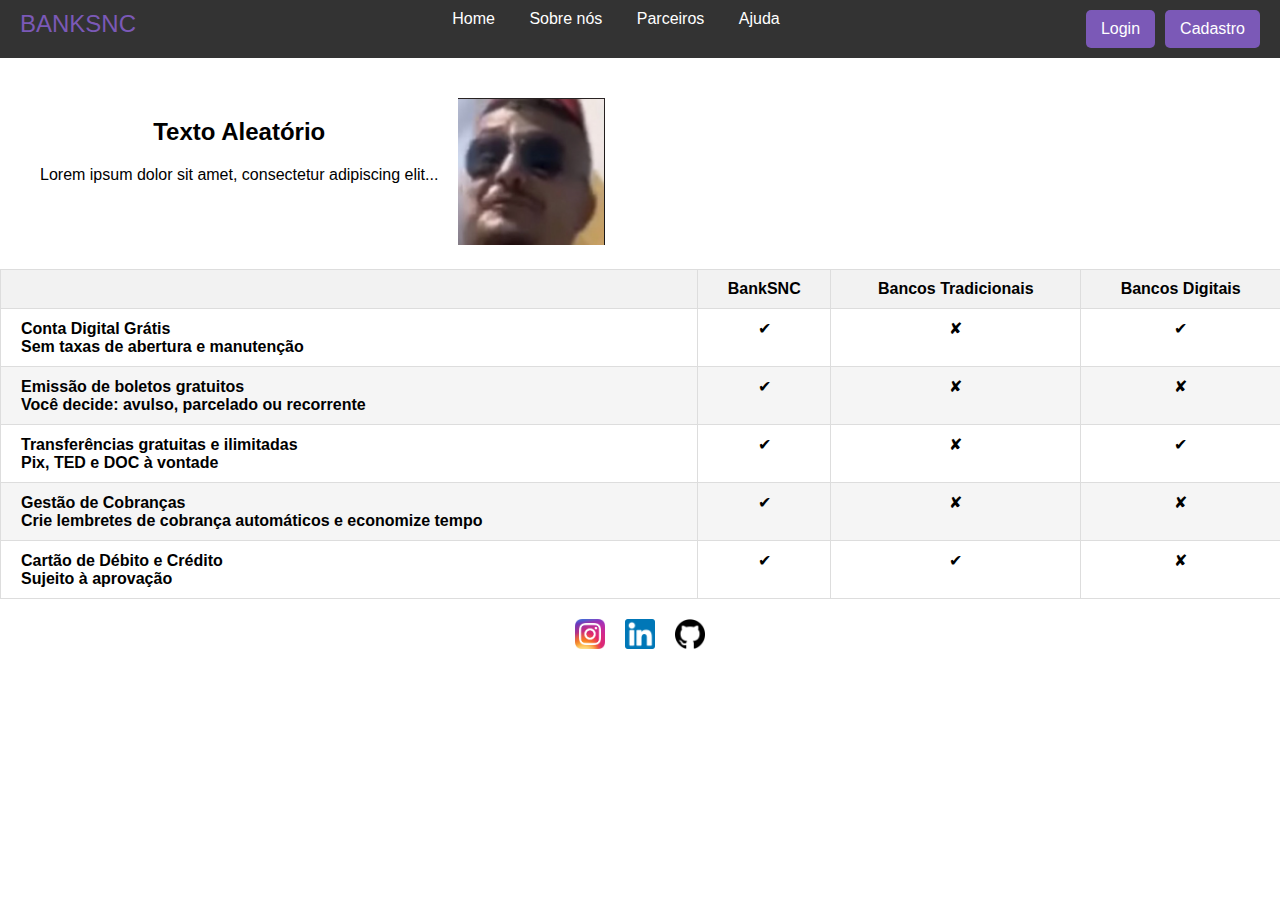
<file: P.I-main/index.html>
<!DOCTYPE html>
<html lang="pt-br">

<head>
    <meta charset="UTF-8">
    <meta name="viewport" content="width=device-width, initial-scale=1.0">
    <link rel="stylesheet" type="text/css" href="css/navbar.css">
    <link rel="stylesheet" type="text/css" href="css/style.css">
    <title>BANKSNC</title>
</head>
<header>
    <div class="navbar">
        <div class="left">
            <span class="project-name">BANKSNC</span>
        </div>
        <a href="index.html">Home</a>
        <a href="#sobre">Sobre nós</a>
        <a href="#parceiros">Parceiros</a>
        <a href="ajuda.html">Ajuda</a>
        <a href="cadastro.html" class="btn">Cadastro</a>
        <a href="login.html" class="btn">Login</a>
    </div>
</header>

<body>

    <div class="content">
        <div class="left-content">
            <h2>Texto Aleatório</h2>
            <p>Lorem ipsum dolor sit amet, consectetur adipiscing elit...</p>
        </div>
        <div class="right-content">
            <img src="img/Captura de tela 2023-01-11 190513.png" alt="imagem aleatoria">
        </div>
    </div>
    <div class="comparison-table">
        <div class="row header">
            <div class="cell"></div>
            <div class="cell">BankSNC</div>
            <div class="cell">Bancos Tradicionais</div>
            <div class="cell">Bancos Digitais</div>
        </div>
        <div class="row">
            <div class="cell feature">Conta Digital Grátis<br>Sem taxas de abertura e manutenção</div>
            <div class="cell">&#10004;</div>
            <div class="cell">&#10008;</div>
            <div class="cell">&#10004;</div>
        </div>
        <div class="row">
            <div class="cell feature">Emissão de boletos gratuitos<br>Você decide: avulso, parcelado ou recorrente</div>
            <div class="cell">&#10004;</div>
            <div class="cell">&#10008;</div>
            <div class="cell">&#10008;</div>
        </div>
        <div class="row">
            <div class="cell feature">Transferências gratuitas e ilimitadas<br>Pix, TED e DOC à vontade</div>
            <div class="cell">&#10004;</div>
            <div class="cell">&#10008;</div>
            <div class="cell">&#10004;</div>
        </div>
        <div class="row">
            <div class="cell feature">Gestão de Cobranças<br>Crie lembretes de cobrança automáticos e economize tempo</div>
            <div class="cell">&#10004;</div>
            <div class="cell">&#10008;</div>
            <div class="cell">&#10008;</div>
        </div>
        <div class="row">
            <div class="cell feature">Cartão de Débito e Crédito<br>Sujeito à aprovação</div>
            <div class="cell">&#10004;</div>
            <div class="cell">&#10004;</div>
            <div class="cell">&#10008;</div>
        </div>
    </div>

<div class="social-media">
    <a href="https://www.instagram.com/.." target="_blank"><img src="img/Instagram_icon.png" alt="Instagram"></a>
    <a href="https://www.linkedin.com/in/.." target="_blank"><img src="img/174857.png" alt="LinkedIn"></a>
    <a href="https://github.com/.." target="_blank"><img src="img/25231.png" alt="GitHub"></a>
</div>

</body>

</html>
</file>
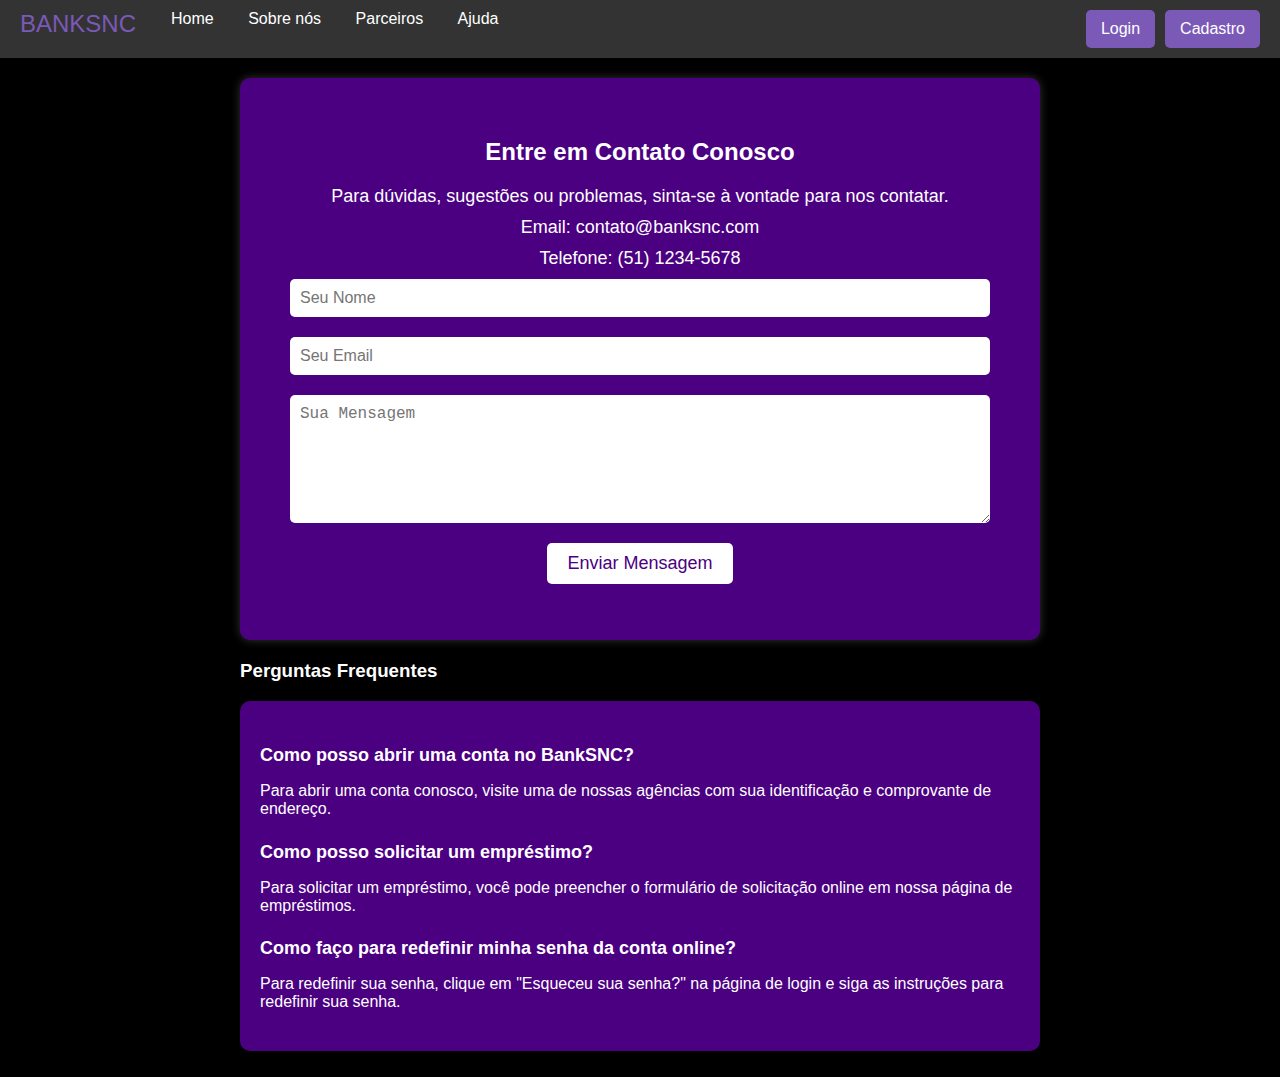
<file: P.I-main/ajuda.html>
<html lang="pt-br">
<head>
    <meta charset="UTF-8">
    <meta name="viewport" content="width=device-width, initial-scale=1.0">
    <link rel="stylesheet" type="text/css" href="css/navbar.css">
    <link rel="stylesheet" type="text/css" href="css/ajuda.css">
    <title>Ajuda</title>
</head>
<header>
    <div class="navbar">
        <div class="left">
            <span class="project-name">BANKSNC</span>
        </div>
        <a href="index.html">Home</a>
        <a href="#sobre">Sobre nós</a>
        <a href="#parceiros">Parceiros</a>
        <a href="ajuda.html">Ajuda</a>
        <a href="cadastro.html" class="btn">Cadastro</a>
        <a href="login.html" class="btn">Login</a>
    </div>
</header>
<body>

    <div class="container">
        <div class="contact-container">
            <h2>Entre em Contato Conosco</h2>
            <div class="contact-info">
                <p>Para dúvidas, sugestões ou problemas, sinta-se à vontade para nos contatar.</p>
                <p>Email: contato@banksnc.com</p>
                <p>Telefone: (51) 1234-5678</p>
            </div>
        
            <form class="contact-form">
                <input type="text" placeholder="Seu Nome" required><br>
                <input type="email" placeholder="Seu Email" required><br>
                <textarea placeholder="Sua Mensagem" rows="6" required></textarea><br>
                <button type="submit">Enviar Mensagem</button>
            </form>
        </div>

        <h3>Perguntas Frequentes</h3>
    
        <div class="faq">
            <div class="question">
                <h4>Como posso abrir uma conta no BankSNC?</h4>
                <p>Para abrir uma conta conosco, visite uma de nossas agências com sua identificação e comprovante de endereço.</p>
            </div>
    
            <div class="question">
                <h4>Como posso solicitar um empréstimo?</h4>
                <p>Para solicitar um empréstimo, você pode preencher o formulário de solicitação online em nossa página de empréstimos.</p>
            </div>
    
            <div class="question">
                <h4>Como faço para redefinir minha senha da conta online?</h4>
                <p>Para redefinir sua senha, clique em "Esqueceu sua senha?" na página de login e siga as instruções para redefinir sua senha.</p>
            </div>
        </div>
    </div>
    
</body>
</html>
</file>
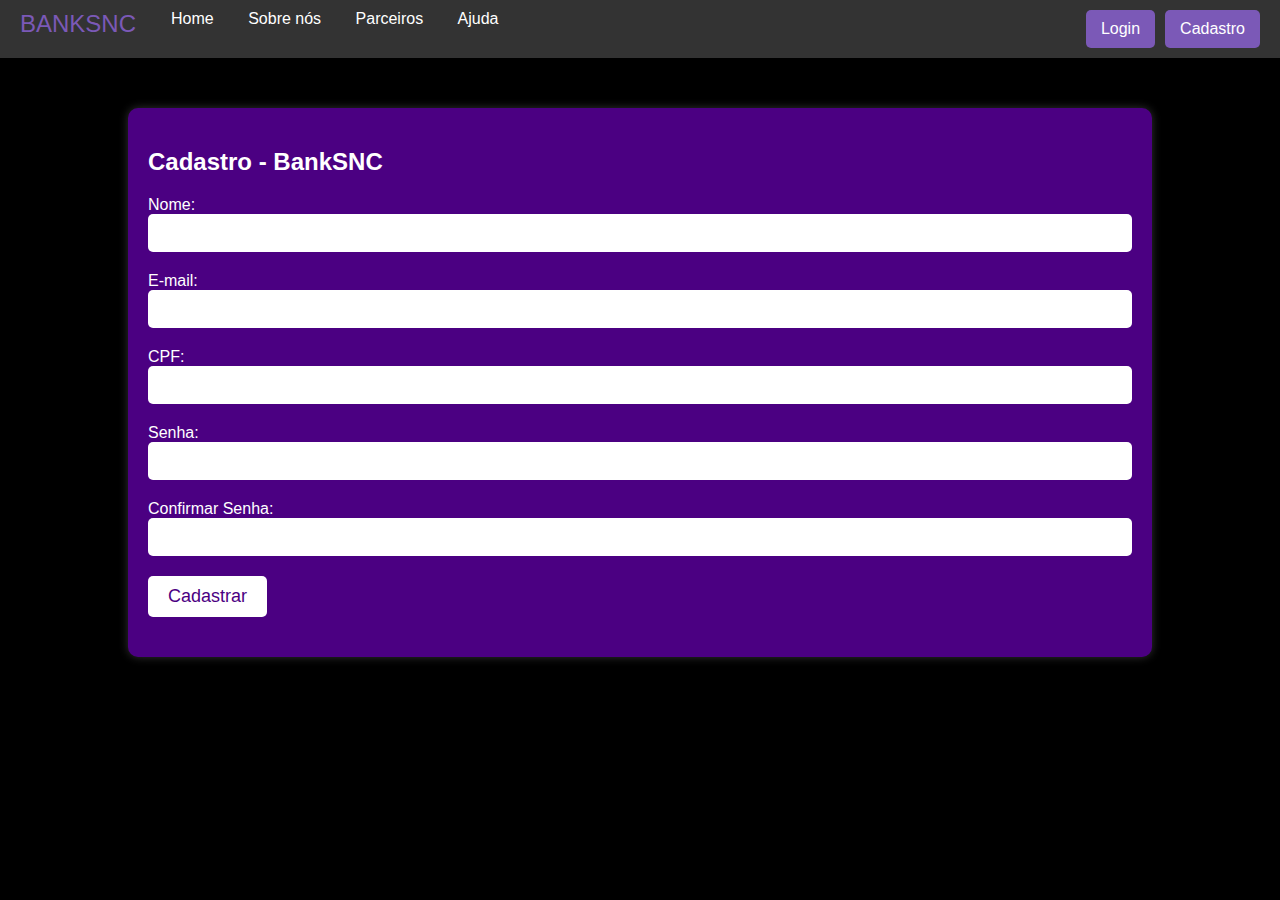
<file: P.I-main/cadastro.html>
<html lang="pt-br">
<head>
    <meta charset="UTF-8">
    <meta name="viewport" content="width=device-width, initial-scale=1.0">
    <link rel="stylesheet" type="text/css" href="css/navbar.css">
    <link rel="stylesheet" type="text/css" href="css/cadastro.css">
    <title>Cadastro</title>
</head>
<header>
    <div class="navbar">
        <div class="left">
            <span class="project-name">BANKSNC</span>
        </div>
        <a href="index.html">Home</a>
        <a href="#sobre">Sobre nós</a>
        <a href="#parceiros">Parceiros</a>
        <a href="ajuda.html">Ajuda</a>
        <a href="cadastro.html" class="btn">Cadastro</a>
        <a href="login.html" class="btn">Login</a>
    </div>
</header>
<body>
    <div class="container">
        <div class="form-container">
            <h2>Cadastro - BankSNC</h2>
            <div class="form-group">
                <label for="nome">Nome:</label>
                <input type="text" id="nome" name="nome" required>
            </div>
    
            <div class="form-group">
                <label for="email">E-mail:</label>
                <input type="email" id="email" name="email" required>
            </div>

            <div class="form-group">
                <label for="cpf">CPF:</label>
                <input type="text" id="cpf" name="cpf" required>
            </div>
    
            <div class="form-group">
                <label for="senha">Senha:</label>
                <input type="password" id="senha" name="senha" required>
            </div>
    
            <div class="form-group">
                <label for="confirmarSenha">Confirmar Senha:</label>
                <input type="password" id="confirmarSenha" name="confirmarSenha" required>
            </div>
    
            <div class="form-group">
                <button type="submit">Cadastrar</button>
            </div>
        </div>
    </div>
</body>
</html>
</file>
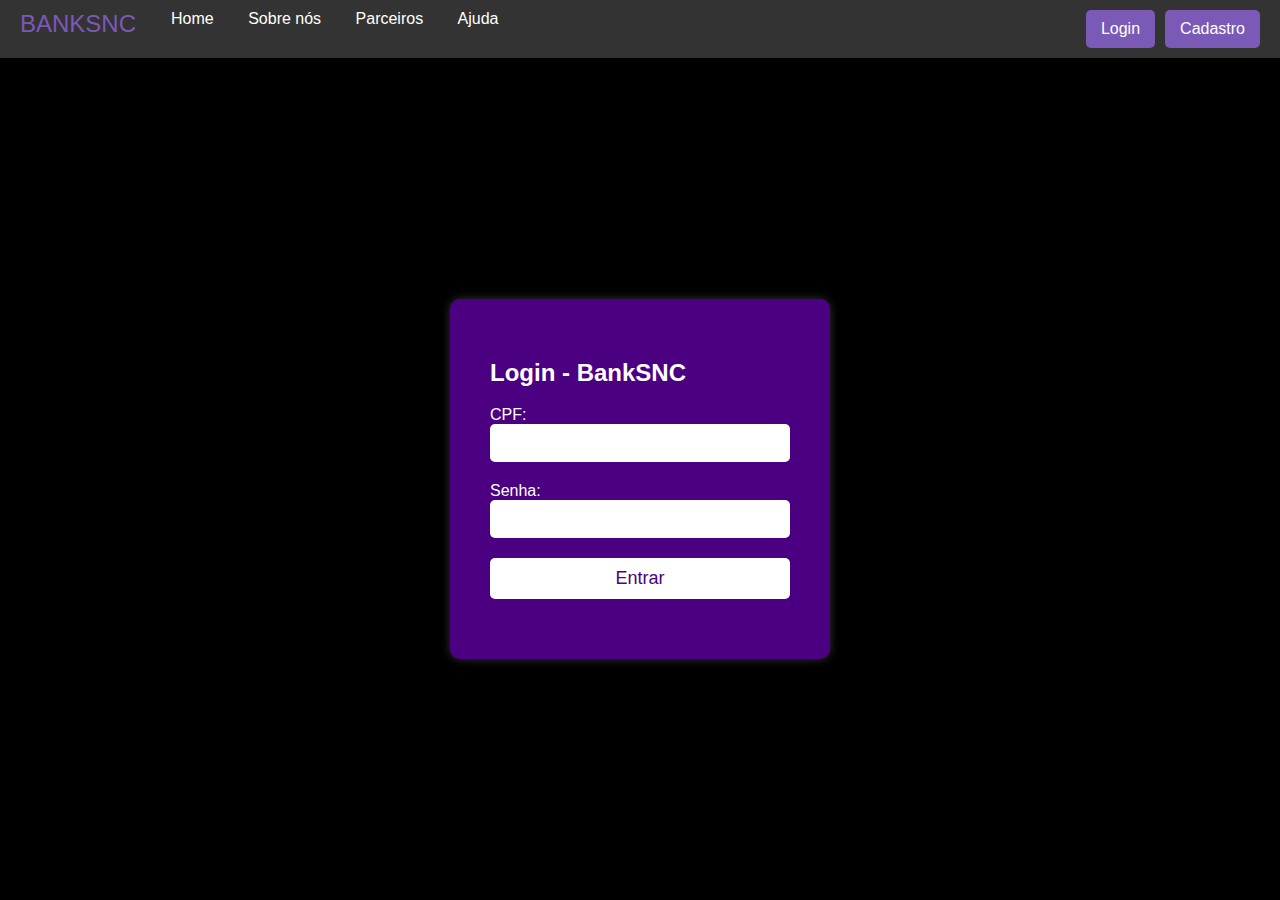
<file: P.I-main/login.html>
<html lang="pt-br">
<head>
    <meta charset="UTF-8">
    <meta name="viewport" content="width=device-width, initial-scale=1.0">
    <link rel="stylesheet" type="text/css" href="css/navbar.css">
    <link rel="stylesheet" type="text/css" href="css/login.css">
    <title>Login</title>
</head>
<header>
    <div class="navbar">
        <div class="left">
            <span class="project-name">BANKSNC</span>
        </div>
        <a href="index.html">Home</a>
        <a href="#sobre">Sobre nós</a>
        <a href="#parceiros">Parceiros</a>
        <a href="ajuda.html">Ajuda</a>
        <a href="cadastro.html" class="btn">Cadastro</a>
        <a href="login.html" class="btn">Login</a>
    </div>
</header>
<body>
    <div class="container">
        <div class="form-container">
            <h2>Login - BankSNC</h2>
            <div class="form-group">
                <label for="cpf">CPF:</label>
                <input type="text" id="cpf" name="cpf" required>
            </div>
    
            <div class="form-group">
                <label for="senha">Senha:</label>
                <input type="password" id="senha" name="senha" required>
            </div>
    
            <div class="form-group">
                <button type="submit">Entrar</button>
            </div>
        </div>
    </div>
    
</body>
</html>
</file>
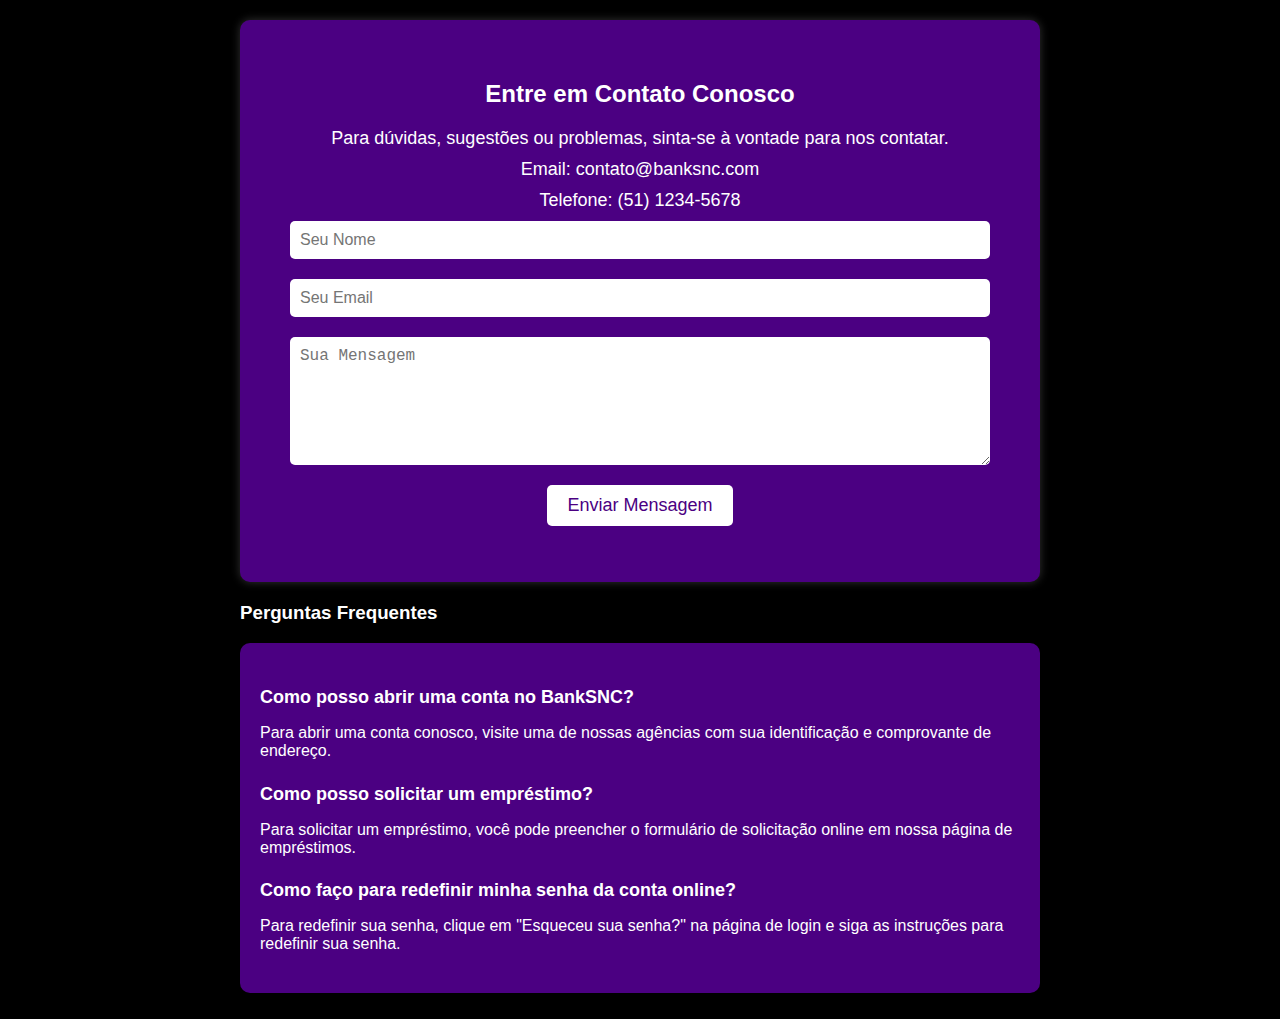
<file: PI Web/ajuda.html>
<html lang="pt-br">
<head>
    <meta charset="UTF-8">
    <meta name="viewport" content="width=device-width, initial-scale=1.0">
    <link rel="stylesheet" type="text/css" href="css/ajuda.css">
    <title>Ajuda</title>
</head>
<body>
    <div class="container">
        <div class="contact-container">
            <h2>Entre em Contato Conosco</h2>
            <div class="contact-info">
                <p>Para dúvidas, sugestões ou problemas, sinta-se à vontade para nos contatar.</p>
                <p>Email: contato@banksnc.com</p>
                <p>Telefone: (51) 1234-5678</p>
            </div>
        
            <form class="contact-form">
                <input type="text" placeholder="Seu Nome" required><br>
                <input type="email" placeholder="Seu Email" required><br>
                <textarea placeholder="Sua Mensagem" rows="6" required></textarea><br>
                <button type="submit">Enviar Mensagem</button>
            </form>
        </div>

        <h3>Perguntas Frequentes</h3>
    
        <div class="faq">
            <div class="question">
                <h4>Como posso abrir uma conta no BankSNC?</h4>
                <p>Para abrir uma conta conosco, visite uma de nossas agências com sua identificação e comprovante de endereço.</p>
            </div>
    
            <div class="question">
                <h4>Como posso solicitar um empréstimo?</h4>
                <p>Para solicitar um empréstimo, você pode preencher o formulário de solicitação online em nossa página de empréstimos.</p>
            </div>
    
            <div class="question">
                <h4>Como faço para redefinir minha senha da conta online?</h4>
                <p>Para redefinir sua senha, clique em "Esqueceu sua senha?" na página de login e siga as instruções para redefinir sua senha.</p>
            </div>
        </div>
    </div>
    
</body>
</html>
</file>
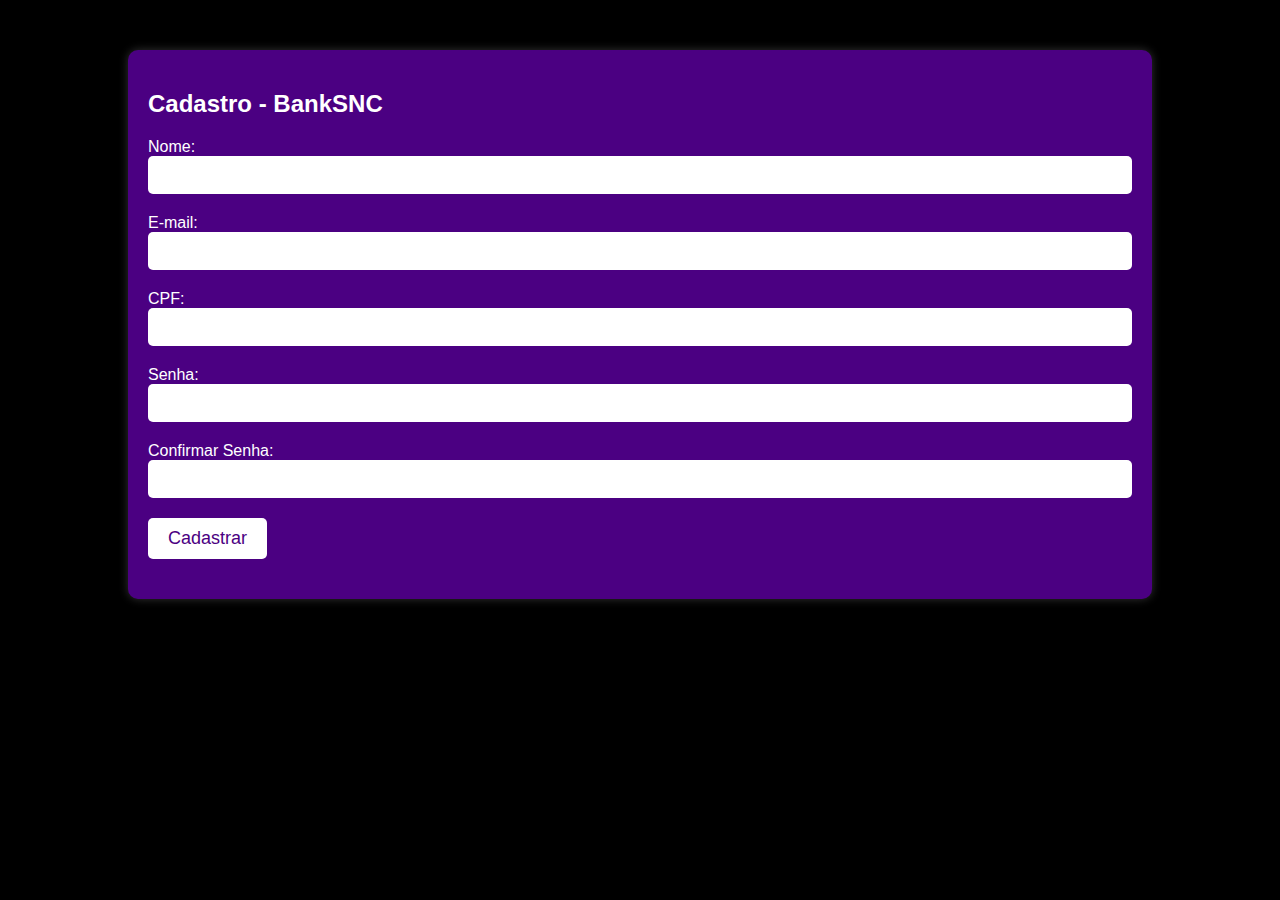
<file: PI Web/cadastro.html>
<html lang="pt-br">
<head>
    <meta charset="UTF-8">
    <meta name="viewport" content="width=device-width, initial-scale=1.0">
    <link rel="stylesheet" type="text/css" href="css/cadastro.css">
    <title>Cadastro</title>
</head>
<body>
    <div class="container">
        <div class="form-container">
            <h2>Cadastro - BankSNC</h2>
            <div class="form-group">
                <label for="nome">Nome:</label>
                <input type="text" id="nome" name="nome" required>
            </div>
    
            <div class="form-group">
                <label for="email">E-mail:</label>
                <input type="email" id="email" name="email" required>
            </div>

            <div class="form-group">
                <label for="cpf">CPF:</label>
                <input type="text" id="cpf" name="cpf" required>
            </div>
    
            <div class="form-group">
                <label for="senha">Senha:</label>
                <input type="password" id="senha" name="senha" required>
            </div>
    
            <div class="form-group">
                <label for="confirmarSenha">Confirmar Senha:</label>
                <input type="password" id="confirmarSenha" name="confirmarSenha" required>
            </div>
    
            <div class="form-group">
                <button type="submit">Cadastrar</button>
            </div>
        </div>
    </div>
</body>
</html>
</file>
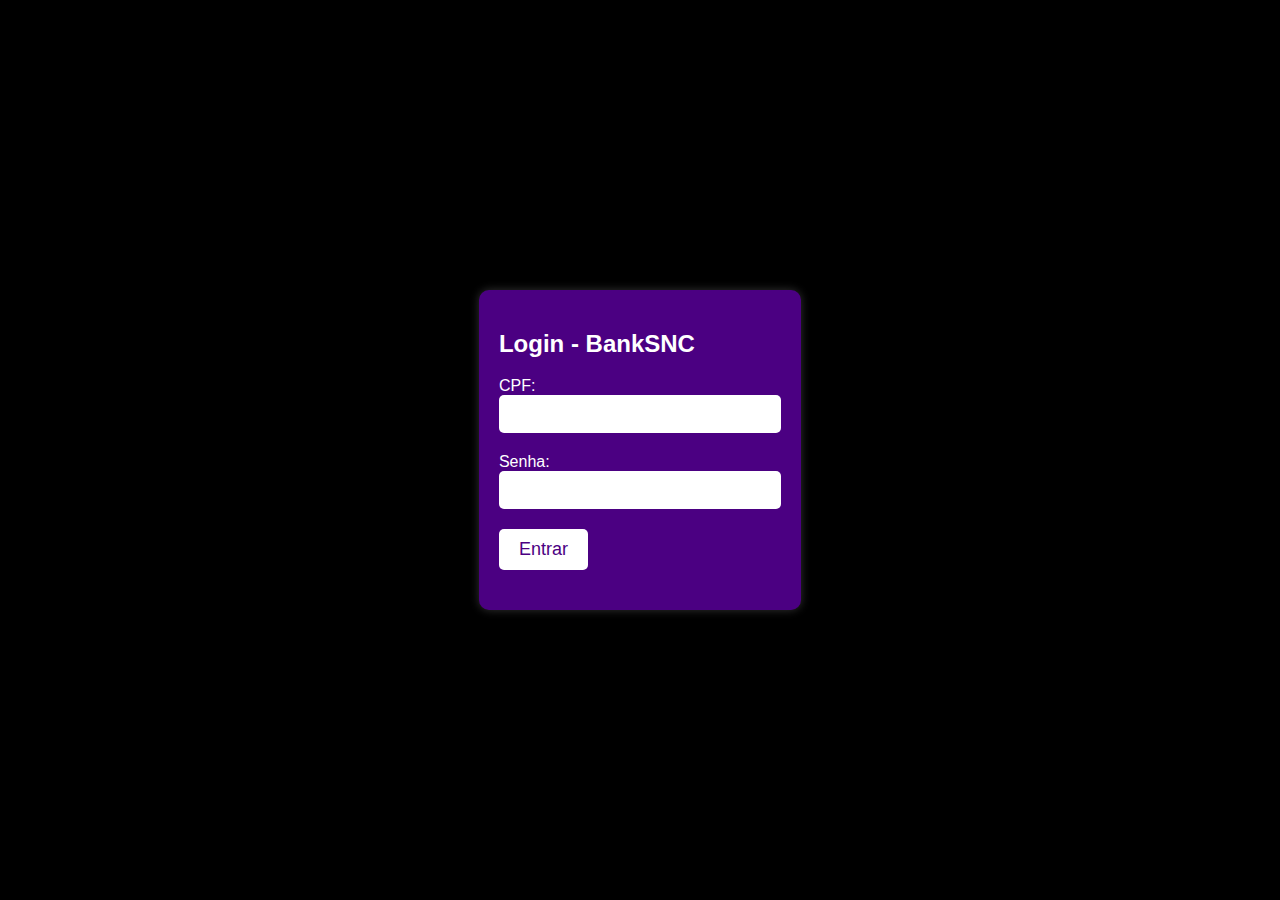
<file: PI Web/login.html>
<html lang="pt-br">
<head>
    <meta charset="UTF-8">
    <meta name="viewport" content="width=device-width, initial-scale=1.0">
    <link rel="stylesheet" type="text/css" href="css/login.css">
    <title>Login</title>
</head>
<body>
    <div class="container">
        <div class="form-container">
            <h2>Login - BankSNC</h2>
            <div class="form-group">
                <label for="cpf">CPF:</label>
                <input type="text" id="cpf" name="cpf" required>
            </div>
    
            <div class="form-group">
                <label for="senha">Senha:</label>
                <input type="password" id="senha" name="senha" required>
            </div>
    
            <div class="form-group">
                <button type="submit">Entrar</button>
            </div>
        </div>
    </div>
    
</body>
</html>
</file>
<file: P.I-main/css/navbar.css>
.navbar {
    background-color: #333;
    overflow: hidden;
    padding: 10px 20px;
}

.project-name {
    color:#7b59b7;
    font-size: 24px;
    float: left;
    margin-right: 20px;
}

.navbar a {
    color: white;
    text-decoration: none;
    padding: 10px 15px;
    border-radius: 5px;
}

.navbar a:hover {
    color: #7b59b7;
}

.navbar a.btn {
    background-color: #7b59b7;
    float: right; /* Adicionando float para posicionar no canto direito */
    margin-left: 10px; /* Espaçamento entre os botões */
}

.navbar a.btn:first-child {
    margin-left: 0; /* Remove a margem do primeiro botão para evitar espaçamento extra */
}

.navbar a.btn:hover {
    background-color: #a084d9;
}
</file>
<file: P.I-main/css/style.css>
body {
    margin: 0;
    font-family: Arial, sans-serif;
    text-align: center;
}



.content {
    padding: 20px;
    text-align: center;
    display: flex;
}

.left-content {
    padding: 20px;
    max-width: 600px;
}

.right-content {
    margin-top: 20px;
}

img {
    max-width: 100%;
    height: auto;
}
.comparison-table {
    display: table;
    width: 100%;
    border-collapse: collapse;
}

.row {
    display: table-row;
}

.cell {
    display: table-cell;
    border: 1px solid #ccc;
    padding: 10px;
    text-align: center;
}

.header .cell {
    background-color: #f2f2f2;
    font-weight: bold;
}

.feature {
    text-align: left;
    font-weight: bold;
}
.row:nth-child(odd) {
    background-color: #f5f5f5;
}

.row:nth-child(even) {
    background-color: #ffffff;
}

.cell {
    border: 1px solid #dddddd;
    padding: 10px;
    text-align: center;
}

.feature {
    text-align: left;
    padding-left: 20px;
}
.social-media {
    display: flex;
    justify-content: center;
    margin-top: 20px;
}

.social-media a {
    margin: 0 10px;
}

.social-media img {
    width: 30px;
    height: 30px;
    transition: transform 0.3s ease;
}

.social-media img:hover {
    transform: scale(1.2);
}
</file>
<file: P.I-main/css/ajuda.css>
body {
    font-family: Arial, sans-serif;
    margin: 0;
    padding: 0;
    background-color: #000;
    color: #fff;
}

.container {
    max-width: 800px;
    margin: 0 auto;
    padding: 20px;
}

.contact-container {
    background-color: #4b0082;
    padding: 40px;
    border-radius: 10px;
    box-shadow: 0 0 10px 0 rgba(255, 255, 255, 0.2);
    text-align: center;
    margin-bottom: 20px;
}

.contact-container h2 {
    margin-bottom: 20px;
}

.contact-info p {
    font-size: 18px;
    margin: 10px 0;
}

.contact-form input,
.contact-form textarea {
    width: calc(100% - 20px);
    padding: 10px;
    margin-bottom: 20px;
    font-size: 16px;
    border: none;
    border-radius: 5px;
    background-color: #fff;
    color: #000;
}

.contact-form button {
    background-color: #fff;
    color: #4b0082;
    padding: 10px 20px;
    font-size: 18px;
    border: none;
    border-radius: 5px;
    cursor: pointer;
}

.contact-form button:hover {
    background-color: #4b0082;
    color: #fff;
}

.faq {
    background-color: #4b0082;
    padding: 20px;
    border-radius: 10px;
}

.question {
    margin-bottom: 20px;
}

.question h4 {
    font-size: 18px;
    margin-bottom: 10px;
}

.question p {
    font-size: 16px;
}
</file>
<file: P.I-main/css/cadastro.css>
body {
    font-family: Arial, sans-serif;
    margin: 0;
    padding: 0;
    background-color: #000;
    color: #fff;
}

.container {
    width: 80%;
    margin: 0 auto;
    padding: 50px 0;
}

.form-container {
    background-color: #4b0082;
    padding: 20px;
    border-radius: 10px;
    box-shadow: 0 0 10px 0 rgba(255, 255, 255, 0.2);
}

.form-group {
    margin-bottom: 20px;
}

.form-group input {
    width: 100%;
    padding: 10px;
    font-size: 16px;
    border: none;
    border-radius: 5px;
}

.form-group button {
    background-color: #fff;
    color: #4b0082;
    padding: 10px 20px;
    font-size: 18px;
    border: none;
    border-radius: 5px;
    cursor: pointer;
}

.form-group button:hover {
    background-color: #4b0082;
    color: #fff;
}
</file>
<file: P.I-main/css/login.css>
body {
    font-family: Arial, sans-serif;
    margin: 0;
    padding: 0;
    background-color: #000;
    color: #fff;
    display: flex;
    flex-direction: column;
    height: 100vh;
}

.header {
    background-color: #4b0082;
    padding: 10px;
    text-align: center;
}

.container {
    display: flex;
    justify-content: center;
    align-items: center;
    flex: 1;
}

.form-container {
    background-color: #4b0082;
    padding: 40px;
    border-radius: 10px;
    box-shadow: 0 0 10px 0 rgba(255, 255, 255, 0.2);
    width: 300px; /* Largura da caixa de login */
    max-width: 100%;
    height: auto;
}

.form-group {
    margin-bottom: 20px;
}

.form-group input {
    width: 100%;
    padding: 10px;
    font-size: 16px;
    border: none;
    border-radius: 5px;
}

.form-group button {
    width: 100%;
    background-color: #fff;
    color: #4b0082;
    padding: 10px;
    font-size: 18px;
    border: none;
    border-radius: 5px;
    cursor: pointer;
}

.form-group button:hover {
    background-color: #4b0082;
    color: #fff;
}
</file>
<file: PI Web/css/ajuda.css>
body {
    font-family: Arial, sans-serif;
    margin: 0;
    padding: 0;
    background-color: #000;
    color: #fff;
}

.container {
    max-width: 800px;
    margin: 0 auto;
    padding: 20px;
}

.contact-container {
    background-color: #4b0082;
    padding: 40px;
    border-radius: 10px;
    box-shadow: 0 0 10px 0 rgba(255, 255, 255, 0.2);
    text-align: center;
    margin-bottom: 20px;
}

.contact-container h2 {
    margin-bottom: 20px;
}

.contact-info p {
    font-size: 18px;
    margin: 10px 0;
}

.contact-form input,
.contact-form textarea {
    width: calc(100% - 20px);
    padding: 10px;
    margin-bottom: 20px;
    font-size: 16px;
    border: none;
    border-radius: 5px;
    background-color: #fff;
    color: #000;
}

.contact-form button {
    background-color: #fff;
    color: #4b0082;
    padding: 10px 20px;
    font-size: 18px;
    border: none;
    border-radius: 5px;
    cursor: pointer;
}

.contact-form button:hover {
    background-color: #4b0082;
    color: #fff;
}

.faq {
    background-color: #4b0082;
    padding: 20px;
    border-radius: 10px;
}

.question {
    margin-bottom: 20px;
}

.question h4 {
    font-size: 18px;
    margin-bottom: 10px;
}

.question p {
    font-size: 16px;
}
</file>
<file: PI Web/css/cadastro.css>
body {
    font-family: Arial, sans-serif;
    margin: 0;
    padding: 0;
    background-color: #000;
    color: #fff;
}

.container {
    width: 80%;
    margin: 0 auto;
    padding: 50px 0;
}

.form-container {
    background-color: #4b0082;
    padding: 20px;
    border-radius: 10px;
    box-shadow: 0 0 10px 0 rgba(255, 255, 255, 0.2);
}

.form-group {
    margin-bottom: 20px;
}

.form-group input {
    width: 100%;
    padding: 10px;
    font-size: 16px;
    border: none;
    border-radius: 5px;
}

.form-group button {
    background-color: #fff;
    color: #4b0082;
    padding: 10px 20px;
    font-size: 18px;
    border: none;
    border-radius: 5px;
    cursor: pointer;
}

.form-group button:hover {
    background-color: #4b0082;
    color: #fff;
}
</file>
<file: PI Web/css/login.css>
body {
    font-family: Arial, sans-serif;
    margin: 0;
    padding: 0;
    background-color: #000;
    color: #fff;
    display: flex;
    justify-content: center;
    align-items: center;
    height: 100vh;
}

.form-container {
    background-color: #4b0082;
    padding: 20px;
    border-radius: 10px;
    box-shadow: 0 0 10px 0 rgba(255, 255, 255, 0.2);
}

.form-group {
    margin-bottom: 20px;
}

.form-group input {
    width: 100%;
    padding: 10px;
    font-size: 16px;
    border: none;
    border-radius: 5px;
}

.form-group button {
    background-color: #fff;
    color: #4b0082;
    padding: 10px 20px;
    font-size: 18px;
    border: none;
    border-radius: 5px;
    cursor: pointer;
}

.form-group button:hover {
    background-color: #4b0082;
    color: #fff;
}
</file>
